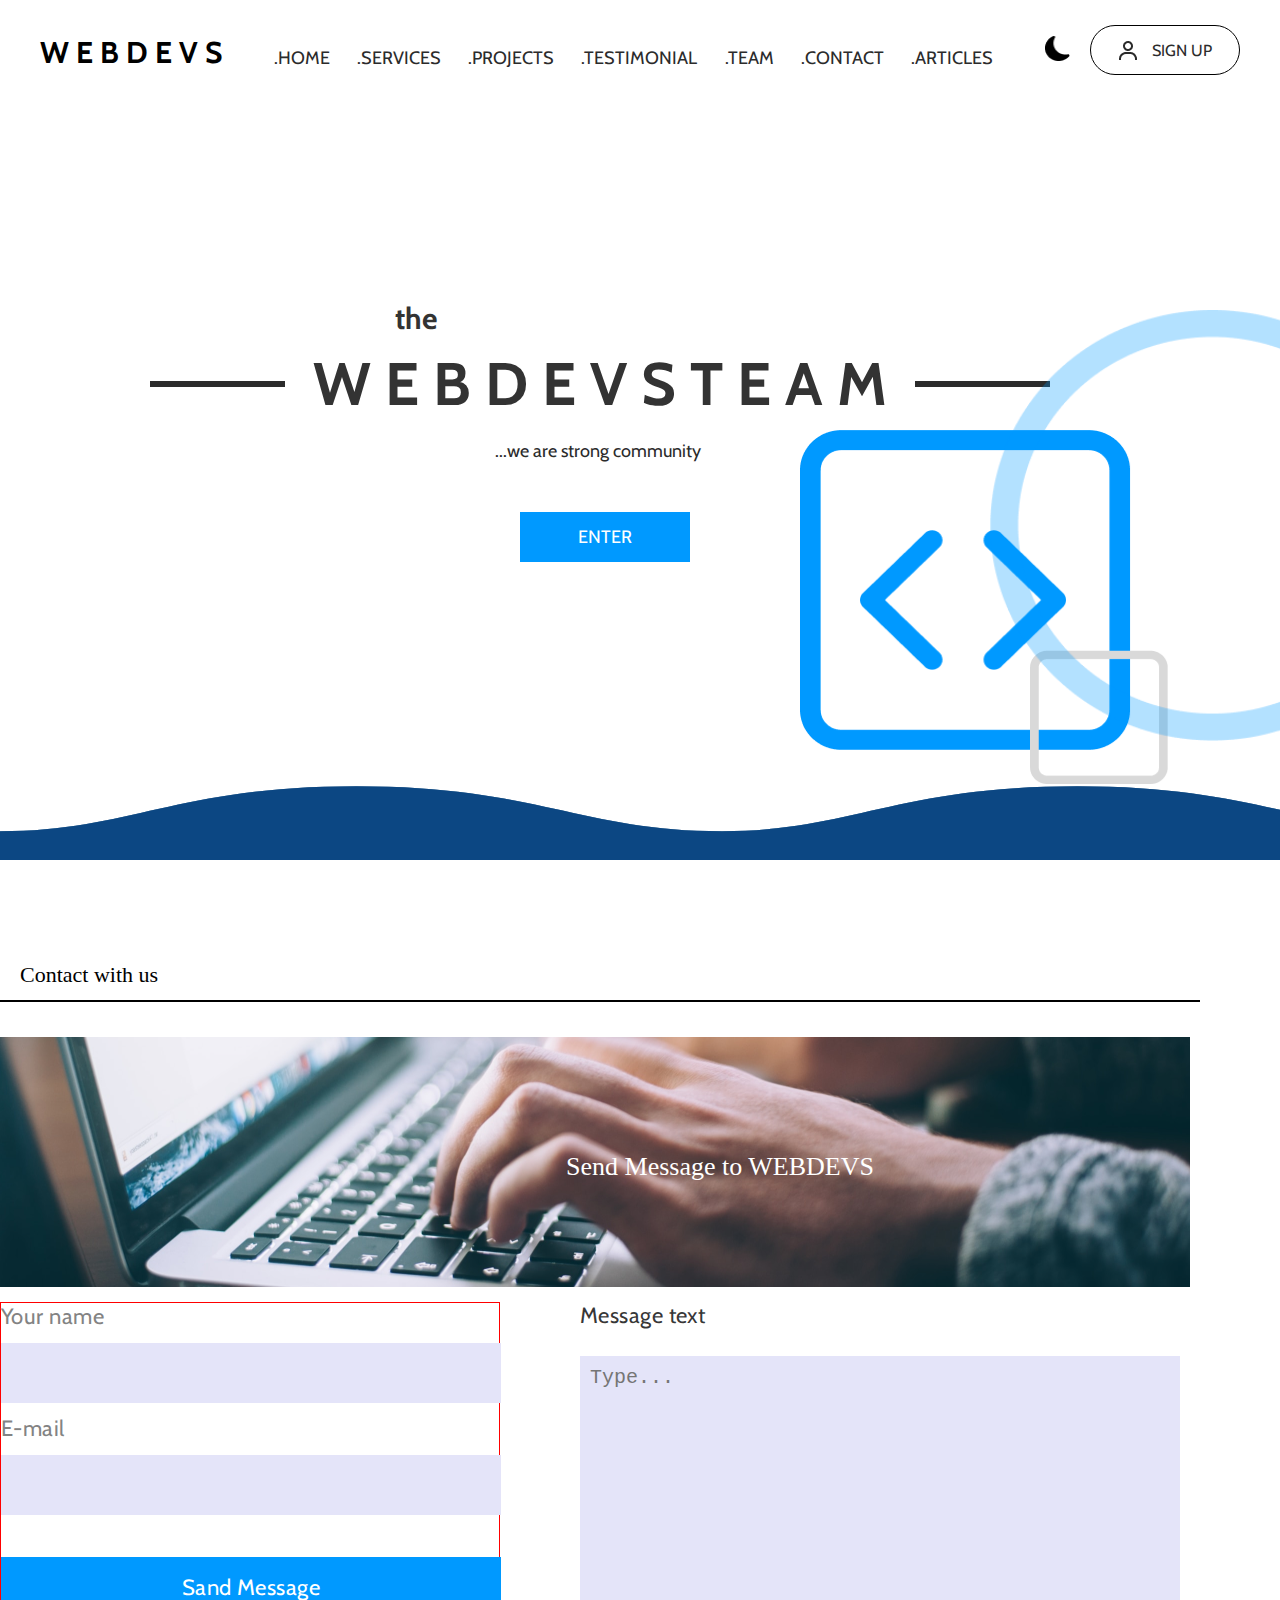
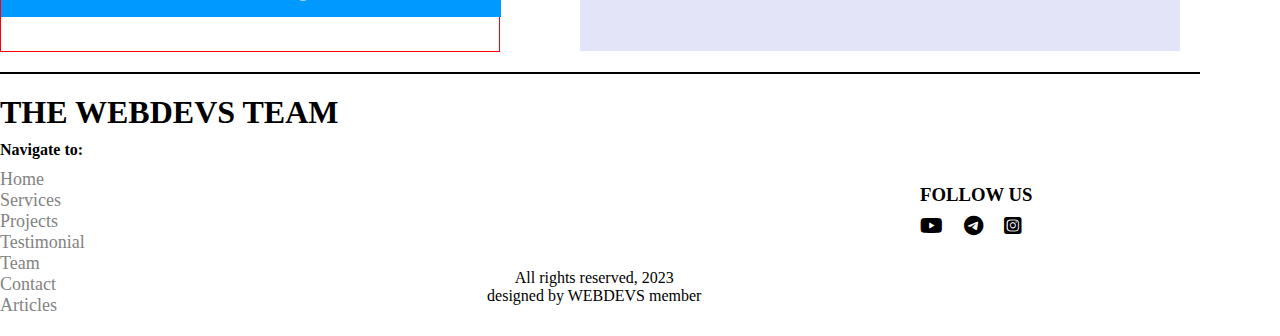
<file: index.html>
<!DOCTYPE html>
<html lang="en">

<head>
    <meta charset="UTF-8">
    <meta http-equiv="X-UA-Compatible" content="IE=edge">
    <meta name="viewport" content="width=device-width, initial-scale=1.0">
    <title>Document</title>
    <link rel="stylesheet" href="https://cdnjs.cloudflare.com/ajax/libs/font-awesome/6.2.1/css/all.min.css">
    <link href="https://cdn.jsdelivr.net/npm/bootstrap@5.3.0-alpha1/dist/css/bootstrap.min.css" rel="stylesheet"
        integrity="sha384-GLhlTQ8iRABdZLl6O3oVMWSktQOp6b7In1Zl3/Jr59b6EGGoI1aFkw7cmDA6j6gD" crossorigin="anonymous">
    <link rel="stylesheet" href="style.css">
</head>

<body>
    <!-- navbar section start -->
    <section class="navbar">
        <div class="container-nav">
            <div class="nav-item">
                <div class="nav-left">
                    <h2>W E B D E V S</h2>
                </div>
                <div class="nav-center">
                    <ul>
                        <li><a href="#">.HOME</a></li>
                        <li><a href="#">.SERVICES</a></li>
                        <li><a href="#">.PROJECTS</a></li>
                        <li><a href="#">.TESTIMONIAL</a></li>
                        <li><a href="#">.TEAM</a></li>
                        <li><a href="#">.CONTACT</a></li>
                        <li><a href="#">.ARTICLES</a></li>
                    </ul>
                </div>
                <div class="nav-right">
                    <a href="#"><img class="img-nav" src="img/Vector.png" alt=""></a>
                    <a href="#" class="img-navs none"><i class="fa-solid fa-sun"></i></a>
                    <div class="nav-icon">
                        <img src="img/Vector (1).png" alt="">
                        <a href="#">SIGN UP</a>
                    </div>
                </div>
                <div class="gamburger none">
                    <a href="" class="br">
                        <i class="fas fa-bars"></i>
                    </a>
                </div>
            </div>
        </div>
    </section>
    <!-- navbar section end -->

    <!-- moblie navbar section start -->
    <section class="mobile-nav none">
        <div class="nav-mobile">
            <div class="box">
                <h1>WEBDEVS</h1>
                <a href="" class="btn"><i class="fa-solid fa-xmark"></i></a>
            </div>
            <span>All Dapertmens</span>
            <ul>
                <li><a href="#"><i class="fa-solid fa-house"></i>HOME</a></li>
                <li><a href="#"><i class="fa-brands fa-servicestack"></i>SERVICES</a></li>
                <li><a href="#"><i class="fa-solid fa-diagram-project"></i>PROJECTS</a></li>
                <li><a href="#"><i class="fa-solid fa-address-card"></i>TESTIMONIAL</a></li>
                <li><a href="#"><i class="fa-solid fa-user-plus"></i>TEAM</a></li>
                <li><a href="#"><i class="fa-solid fa-address-book"></i>CONTACT</a></li>
                <li><a href="#"><i class="fa-solid fa-newspaper"></i>ARTICLES</a></li>
            </ul>
        </div>
    </section>
    <!-- moblie navbar section end -->

    <!-- header section start -->
    <section class="header">
        <div class="container">
            <div class="header-item">
                <div class="hed-center">
                    <div class="reselt">
                        <h3>the</h3>
                        <div class="hed-text">
                            <span></span>
                            <h2>W E B D E V S T E A M</h2>
                            <span></span>
                        </div>
                        <span class="pan">...we are strong community</span>
                        <br>
                        <a href="#" class="btn-button">ENTER</a>
                    </div>
                    <div class="img">
                        <img class="im1" src="img/Vector (2).png" alt="">
                        <img class="im2" src="img/Vector (3).png" alt="">
                        <img class="im3" src="img/Vector (4).png" alt="">
                        <img class="im4" src="img/Vector (5).png" alt="">
                    </div>
                </div>
            </div>
            <div class="ocean">
                <div class="wave"></div>
                <div class="wave"></div>
                <div class="wave"></div>
            </div>
        </div>
    </section>
    <!-- header section start -->

    <!-- our-project start -->
    <!-- <section class="our-project">
        <div class="container">
            <div class="bottom-line"></div>
            <div class="rectangle">
                <div class="left">
                    <div class="photos">
                        <div class="app">
                            <img src="img/Rectangle 9.png" alt="">
                            <div class="info-for-app">
                                <h3>React Weather App</h3>
                                <p>Beautiful weather app, download
                                    code for free. Created by WebDevs...</p>
                                <i class="fa-solid fa-circle-down">1.1 k</i>
                                <i class="fa-solid fa-eye">1.1 k</i>
                            </div>
                        </div>
                    </div>
                    <div class="photos">
                        <div class="app">
                            <img src="img/Rectangle 9.png" alt="">
                            <div class="info-for-app">
                                <h3>React Weather App</h3>
                                <p>Beautiful weather app, download
                                    code for free. Created by WebDevs...</p>
                                <i class="fa-solid fa-circle-down">1.1 k</i>
                                <i class="fa-solid fa-eye">1.1 k</i>
                            </div>
                        </div>
                    </div>
                    <div class="photos">
                        <div class="app">
                            <img src="img/Rectangle 9.png" alt="">
                            <div class="info-for-app">
                                <h3>React Weather App</h3>
                                <p>Beautiful weather app, download
                                    code for free. Created by WebDevs...</p>
                                <i class="fa-solid fa-circle-down">1.1 k</i>
                                <i class="fa-solid fa-eye">1.1 k</i>
                            </div>
                        </div>
                    </div>
                </div>
                <div class="right">
                    <div class="photos">
                        <div class="app">
                            <img src="img/Rectangle 9.png" alt="">
                            <div class="info-for-app">
                                <h3>React Weather App</h3>
                                <p>Beautiful weather app, download
                                    code for free. Created by WebDevs...</p>
                                <i class="fa-solid fa-circle-down">1.1 k</i>
                                <i class="fa-solid fa-eye">1.1 k</i>
                            </div>
                        </div>
                    </div>
                    <div class="photos">
                        <div class="app">
                            <img src="img/Rectangle 9.png" alt="">
                            <div class="info-for-app">
                                <h3>React Weather App</h3>
                                <p>Beautiful weather app, download
                                    code for free. Created by WebDevs...</p>
                                <i class="fa-solid fa-circle-down">1.1 k</i>
                                <i class="fa-solid fa-eye">1.1 k</i>
                            </div>
                        </div>
                    </div>
                    <div class="photos">
                        <div class="app">
                            <img src="img/Rectangle 9.png" alt="">
                            <div class="info-for-app">
                                <h3>React Weather App</h3>
                                <p>Beautiful weather app, download
                                    code for free. Created by WebDevs...</p>
                                <i class="fa-solid fa-circle-down">1.1 k</i>
                                <i class="fa-solid fa-eye">1.1 k</i>
                            </div>
                        </div>
                    </div>
                </div>
            </div>
            <div class="button">
                <button class="load">Load More</button>
            </div>
        </div>
    </section> -->
    <!-- our-project end -->



    <!-- ---------------- Desktop start  --------------------->
    <!-- <section class="desktop">
        <div class="container">
            <div class="box">
                <h1 class="des-h1">Testimonial</h1>
                <div class="box2">
                    <div class="main">
                        <div class="imges">
                            <img src="img/Ellipse 2.png" alt="">
                            <div class="icon">
                                <h1>Mrs Alice </h1>
                                <div class="icon1">
                                    <i class="fa-sharp fa-solid fa-star"></i>
                                    <i class="fa-sharp fa-solid fa-star"></i>
                                    <i class="fa-sharp fa-solid fa-star"></i>
                                    <i class="fa-sharp fa-solid fa-star"></i>
                                    <i class="fa-sharp fa-solid fa-star"></i>
                                </div>

                            </div>
                        </div>
                        <p class="text3">“ A really good job, all aspects of the
                            project were followed step by step,
                            thanks... “</p>
                    </div>
                    <div class="main main2">
                        <div class="imges">
                            <img src="img/Ellipse 2.png" alt="">
                            <div class="icon">
                                <h1>Mrs Alice </h1>
                                <div class="icon1">

                                    <i class="fa-sharp fa-solid fa-star"></i>
                                    <i class="fa-sharp fa-solid fa-star"></i>
                                    <i class="fa-sharp fa-solid fa-star"></i>
                                    <i class="fa-sharp fa-solid fa-star"></i>
                                    <i class="fa-sharp fa-solid fa-star"></i>
                                </div>


                            </div>

                        </div>
                        <p class="text3">“ A really good job, all aspects of the
                            project were followed step by step,
                            thanks... “</p>
                    </div><br>
                </div>
                <div id="main">
                    <div class="form">
                        <form action="" onsubmit="return sendtelegram()">
                            <label for="#">Your name</label><br>
                            <input type="text" name="name" id="name" placeholder="Ismingiz" required><br><br>
                            <input type="email" name="email" id="email" placeholder="Email manzilingiz"> <br> <br>
                            <i class="fa-sharp fa-solid fa-star"></i>
                            <i class="fa-sharp fa-solid fa-star"></i>
                            <i class="fa-sharp fa-solid fa-star"></i>
                            <i class="fa-sharp fa-solid fa-star"></i>
                            <i class="fa-sharp fa-solid fa-star"></i><br><br>
                            <button type="submit" value="Yuborish" id="btn">seed</button>
                        </form>
                    </div>
                    <label for="" class="name">Your comment</label>
                    <textarea class="textarea" name="message" id="message" cols="45" rows="10"
                        placeholder="Izoh qoldiring" required></textarea> <br> <br>
                </div><br><br><br><br>
                <hr><br><br><br><br>
                <div class="desktop2">
                    <div class="circle">
                        <img src="img/tirnoq.svg" alt="" class="circle-img">
                    </div>
                    <div class="text">
                        <h1>We are
                            Web developers team
                            from Uzbekistan.</h1>
                        <div class="img-op">
                            <div id="carouselExample" class="carousel slide men">
                                <div class="carousel-inner">
                                    <div class="carousel-item active">
                                        <img src="img/men.jpg" alt="">
                                        <p>
                                            Shoxaken shox <br>
                                            <span>Frontend dev</span>
                                        </p>
                                    </div>
                                    <div class="carousel-item">
                                        <img src="img/men.jpg" alt="">
                                        <p>
                                            Shoxaken shox <br>
                                            <span>Frontend dev</span>
                                        </p>
                                    </div>
                                    <div class="carousel-item">
                                        <img src="img/men.jpg" alt="">
                                        <p>
                                            Shoxaken shox <br>
                                            <span>Frontend dev</span>
                                        </p>
                                    </div>
                                </div>
                                <button class="carousel-control-prev" type="button" data-bs-target="#carouselExample"
                                    data-bs-slide="prev">
                                    <span class="carousel-control-prev-icon " aria-hidden="true "></span>
                                    <span class="visually-hidden ">Previous</span>
                                </button>
                                <button class="carousel-control-next" type="button" data-bs-target="#carouselExample"
                                    data-bs-slide="next">
                                    <span class="carousel-control-next-icon" aria-hidden="true"></span>
                                    <span class="visually-hidden">Next</span>
                                </button>
                            </div>
                        </div>
                    </div>
                </div>
            </div>
        </div>
    </section> -->
    <!-- --------------------  Desktop end  --------------------- -->


    <!-- contact section start -->
    <section class="Contact">
        <div class="container">
            <div class="contact-new">
                <div class="three-p">
                    <p class="p1">Contact with us</p>
                    <p class="p2"></p>
                </div>
                <div class="img-text">
                    <p class="text">Send Message to WEBDEVS</p>
                    <div class="img">
                        <img class="img" src="img/Rectangle 15.png" alt="">
                    </div>
                </div>
            </div>


            <div class="contact-about">
                <div class="right-tugash">
                    <form action="">
                        <div class="inp-p1">
                            <p class="right-p1">Your name</p>
                            <input type="text">
                        </div>
                        <div class="inp-p1">
                            <p class="right-p2">E-mail</p>
                            <input type="email">
                        </div>
                    </form>
                    <button class="btn-tugash">Sand Message</button>
                </div>
                <div class="left-tugash">
                    <p>Message text</p>
                    <textarea class="textarea" style="resize:none" cols="0" rows="0" placeholder="Type..."></textarea>
                </div>
            </div>
            <div class="box1-tugash">
                <p class="chziq"></p>
                <div class="box2-tg">
                    <div class="right1-tugash">
                        <h1>THE WEBDEVS TEAM</h1>
                        <h4 class="box2-h4">Navigate to:</h4>
                        <p>Home</p>
                        <p>Services</p>
                        <p>Projects</p>
                        <p>Testimonial</p>
                        <p>Team</p>
                        <p>Contact</p>
                        <p>Articles</p>
                    </div>
                    <div class="center1-tugash">
                        <p class="center1-p">All rights reserved, 2023</p>
                        <p>designed by WEBDEVS member</p>
                    </div>
                    <div class="left1-tugash">
                        <ul>
                            <h3>FOLLOW US</h3>
                            <i class="fa-brands fa-youtube"></i>
                            <i class="fa-brands fa-telegram"></i>
                            <i class="fa-brands fa-square-instagram"></i>

                        </ul>

                    </div>
                </div>
            </div>
        </div>
    </section>
    <!-- contact section end-->




    <script src="https://cdn.jsdelivr.net/npm/bootstrap@5.3.0-alpha1/dist/js/bootstrap.bundle.min.js"
        integrity="sha384-w76AqPfDkMBDXo30jS1Sgez6pr3x5MlQ1ZAGC+nuZB+EYdgRZgiwxhTBTkF7CXvN"
        crossorigin="anonymous"></script>
    <script src="https://ajax.googleapis.com/ajax/libs/jquery/3.5.1/jquery.min.js"></script>
    <script src="app.js"></script>
</body>

</html>
</file>
<file: style.css>
@import url('https://fonts.googleapis.com/css2?family=Cabin:wght@400;500;600;700&display=swap');
*{
  padding: 0;
  margin: 0;
  box-sizing: border-box;
  list-style-type: none;
  text-decoration: none;
}


/* navbar start */
.nav-item{
  margin: 0 auto;
  display: flex;
  align-items: center;
  justify-content: space-between;
  position: relative;
  padding: 25px 0;
  width: 100%;
}
.nav-left h2{
  font-family: 'Cabin', sans-serif;
  font-size: 30px;
  margin-top: 5px;
}
.nav-center{
  width: 60%;
}
.nav-center ul{
  display: flex;
  /* border: 1px solid red; */
  justify-content: space-between;
  margin-top: 15px;
}
.nav-center ul li a{
  font-size: 18px;
  color: #2B2B2B;
  font-family: 'Cabin', sans-serif;
  text-decoration: none;
}
.nav-right{
  display: flex;
  align-items: center;
}
.nav-right .img-nav{
  width: 25px;
  height: 25px;
  margin-right: 20px;
}
.nav-right .nav-icon{
  border: 1px solid black;
  width: 150px;
  height: 50px;
  display: flex;
  justify-content: center;
  align-items: center;
  border-radius: 25px;
}
.nav-right .nav-icon img{
  width: 18px;
  height: 19px;
  margin-right: 15px;
}
.nav-right .nav-icon a{
  color:#2B2B2B;
  font-family: 'Cabin', sans-serif;
  text-decoration: none;
}
/* navbar end */

/* header start */
.header{
  margin-top: 200px;
}
.container-nav{
  width: 100%;
  max-width: 1440px;
  margin-inline: auto;
  padding-inline: 40px;
}
.header-item{
  position: relative;
}
.hed-center{
  display: flex;
  justify-content: center;
  align-items: center;
}
.reselt{
  margin: 0 auto;
  width: 900px;
}
.hed-center h3{
  font-size: 30px;
  font-family: 'Cabin', sans-serif;
  color: #333333;
  margin-left: 245px;
  margin-bottom: 10px;
}
.hed-center .hed-text{
  display: flex;
  align-items: center;
  margin-bottom: 20px;
  justify-content: space-between;
}
.hed-center .hed-text h2{
  font-family: 'Cabin', sans-serif;
  font-size: 60px;
  color: #333333;
}
.hed-center .hed-text span{
  border: 3px solid #2B2B2B;
  width: 135px;
  height: 0px;
}
.hed-center .reselt .pan{
  font-family: 'Cabin', sans-serif;
  font-size: 18px;
  color: #2B2B2B;
  margin-left: 345px;
}
.hed-center .reselt .btn-button{
  font-size: 18px;
  font-family: 'Cabin', sans-serif;
  background-color: #0099FF;
  width: 170px;
  height: 50px;
  display: flex;
  align-items: center;
  color: #fff;
  justify-content: center;
  margin-left: 370px;
  margin-top: 50px;
}
.img{
  position: absolute;
  top: 130px;
  left: 800px;
  right: 0;
  flex-wrap: wrap;
  /* display: none; */
}
.im2{
  width: 331px;
}
.img .im1{
  position: absolute;
  top: 100px;
  left: 60px;
  right: 0;
  width: 206px;
}
.img .im3{
  position: absolute;
  top: 220px;
  left: 230px;
  right: 0;
  width: 138px;
}
.img .im4{
  position: absolute;
  top: -120px;
  left: 190px;
  right: 0;
  width: 320px;
}
/* * for the pen */
html, body {
margin: 0;
min-height: 100%;
background-color: #ffffff;
}
/* waves */
.ocean {
height: 80px; /* change the height of the waves here */
width: 100%;
position: absolute;
bottom: 0;
top: 780px;
left: 0;
right: 0;
overflow-x: hidden;
}
.wave {
background: url("data:image/svg+xml,%3Csvg xmlns='http://www.w3.org/2000/svg' viewBox='0 0 800 88.7'%3E%3Cpath d='M800 56.9c-155.5 0-204.9-50-405.5-49.9-200 0-250 49.9-394.5 49.9v31.8h800v-.2-31.6z' fill='%23003F7C'/%3E%3C/svg%3E");
position: absolute;
width: 200%;
height: 100%;
animation: wave 10s -3s linear infinite;
transform: translate3d(0, 0, 0);
opacity: 0.8; 
}
.wave:nth-of-type(2) {
bottom: 0;
animation: wave 18s linear reverse infinite;
opacity: 0.5;
}
.wave:nth-of-type(3) {
bottom: 0;
animation: wave 20s -1s linear infinite;
opacity: 0.5;
}

@keyframes wave {
  0% {transform: translateX(0);}
  50% {transform: translateX(-25%);}
  100% {transform: translateX(-50%);}
}
/* ocean end */

/* header end */







/* mobile navbar start */
.mobile-nav{
  position: absolute;
  z-index: 1;
  top: 0;
  
}
.mobile-nav .nav-mobile{
  height: 100vh;
  /* border: 1px solid black; */
  width: 320px;
  background-color: black;
  /* text-align: center; */
}
.mobile-nav .nav-mobile .box{
  height: 120px;
  background-color: #0099FF;
  border-radius: 0px 0px 70px;
  margin-bottom: 25px;
  display: flex;
  justify-content: center;
  align-items: center;
}
.mobile-nav .nav-mobile .box h1{
  font-size: 30px;
  font-family: 'Cabin', sans-serif;
  color: #fff;
  margin-right: 70px;
}
.mobile-nav .nav-mobile .box .btn i{
  color: #fff;
  padding: 10px 15px;
}
.mobile-nav .nav-mobile .box .btn i:hover{
  background-color: #f2f3f5;
  border-radius: 50px;
  color: black;
}
.mobile-nav .nav-mobile span{
  display: block;
  margin: 0 auto;
  background-color: #f2f3f5;
  height: 50px;
  font-family: 'Cabin', sans-serif;
  width: 90%;
  display: block;
  display: flex;
  justify-content: center;
  align-items: center;
  font-size: 20px;
  margin-bottom: 20px;
}
.mobile-nav .nav-mobile ul{
  /* border: 1px solid red; */
  width: 90%;
  margin: 0 auto;
}
.mobile-nav .nav-mobile ul li a{
  color: #fff;
  font-family: 'Cabin', sans-serif;
  font-size: 20px;
}
.mobile-nav .nav-mobile ul li a i{
  margin-right: 15px;
}
/* mobile navbar end */







.none{
  display: none;
}
.img-navs i{
  font-size: 30px;
}
/* responsive start */
@media only screen and (max-width: 1130px){
  .nav-center ul li a{
      font-size: 15px;
  }
}
@media only screen and (max-width: 850px){
  .gamburger{
      display: block;
  }
  .nav-center ul li a{
      display: none;
  }
  .nav-right .nav-icon{
      display: none;
  }
  .reselt{
      margin-left: 150px;
  }
  .hed-center h3{
      font-size: 33.8382px;
  }
  .hed-center .hed-text h2{
      font-size: 77px;
      width: 391px;
  }
  .hed-center .reselt .pan{
      font-size: 28px;
      margin-left: 70px;
  }
  .img{
      position: absolute;
      top: 130px;
      left: 350px;
      right: 0;
  }
  .im2{
      width: 203px;
      position: absolute;
      top: 0;
      left: 150px;
  }
  .img .im1{
      position: absolute;
      top: 60px;
      left: 190px;
      right: 0;
      width: 126px;
  }
  .img .im3{
      position: absolute;
      top: 140px;
      left: 290px;
      right: 0;
      width: 85px;
  }
  .img .im4{
      position: absolute;
      /* border: 1px solid red; */
      top: -140px;
      left: 190px;
      right: 0;
      width: 238px;
  }
  .reselt{
      width: 391px;
      margin-right: 450px;
      margin-top: 160px;
  }
  .hed-center .reselt .btn-button{
      margin-left: 230px;
      margin-top: 50px;
  }
  .ocean{
      margin-top: 250px;
  }
  .hed-text span{
     display: none;
  }
  .nav-right .img-nav{
      margin-right: 0px;
  }
  .ba i{
      font-size: 28px;
  }
}
@media only screen and (max-width: 450px){
  .img{
      position: absolute;
      top: -60px;
      left: -20px;
  }
  .img .img4{
      width: 158px;
  }
  .container{
      padding: 15px;
  }
  .nav-left h2{
      font-size: 20px;
  }
  .hed-center .reselt h3{
      font-size: 24px;
      margin-left: 180px;
  }
  .header-item .reselt{
      margin-top: 150px;
  }
  .hed-center .reselt .hed-text{
      margin-left: 180px;
      width: 264px;
  }
  .hed-center .reselt .hed-text h2{
      font-size: 48px;
  }
  .hed-center .reselt .pan{
      font-size: 14px;
      width: 198px;
      margin-left: 220px;
  }
  .hed-center .reselt .btn-button{
      margin-left: 250px;
  }
}    
@media only screen and (max-width: 415px){
  .img{
      position: absolute;
      top: -60px;
      left: -37px;
  }
}
@media only screen and (max-width: 400px){
  .img{
      position: absolute;
      top: -60px;
      left: -70px;
  }
  .img .img4{
      width: 158px;
      height: 158px;
  }
  .container{
      padding: 15px;
  }
  .nav-left h2{
      font-size: 20px;
  }
  .hed-center .reselt h3{
      font-size: 24px;
      margin-left: 180px;
  }
  .header-item .reselt{
      margin-top: 150px;
  }
  .hed-center .reselt .hed-text{
      margin-left: 180px;
      width: 264px;
  }
  .hed-center .reselt .hed-text h2{
      font-size: 48px;
  }
  .hed-center .reselt .pan{
      font-size: 14px;
      width: 198px;
      margin-left: 220px;
  }
  .hed-center .reselt .btn-button{
      margin-left: 250px;
  }
}

/* responsive end */




/* black start */
.black{
  background-color: black;   
}
.black .nav-item .nav-left h2{
  color: #fff;
}
.black .nav-item .nav-center ul li a{
  color: #fff;
}
.black .nav-item .nav-right .img-nav{
  border: 1px solid red;
}
.black .nav-item .nav-right a{
  color: #fff;
}
.black .hed-center .reselt h3{
  color: #Fff;
}
.black .hed-center .hed-text h2{
  color: #Fff;
}
.black .hed-center .hed-text span{
  border: 3px solid #fff;
}
.black .hed-center .pan{
  color: #fff;
}
/* black end */



/* our-project start */
.our-project{
  margin-top: 350px;
}
.line-up{
  display: flex;
  justify-content: space-between;
}

.line-up .icons ul{
  display: flex;
 
}
.line-up .icons ul li a{
  color: #000;
  font-family: 'Poppins', sans-serif;
}
.line-up .icons ul li{
  padding: 8px;

}

.container .bottom-line{
  border-bottom: 1px solid #000 ;
  padding-top: 5px;
  /* padding-bottom: 5px; */
}
.container .line-bottom .words ul{
  display: flex;
}
.container .line-bottom .words ul h2{
  position: absolute;
  width: 72px;
  height: 30px;
  font-family: 'Poppins', sans-serif;
  padding-top: 7px;
  font-style: normal;
  font-weight: 700;
  font-size: 20px;
  line-height: 30px;
  
  letter-spacing: 0.02em;
  
  color: #000000;
}
.container .line-bottom .words ul li a{
  color: #000;
  font-family: 'Poppins', sans-serif;
}
.container .line-bottom .words ul li{
  margin: 15px;
  margin-left: 70px;
}
.container .photos .app{
  display: flex;
  width: 525px;
  
}

.container .photos .app .info-for-app{
 margin-left: 20px;
}
.container .photos .app .info-for-app h3{
  margin: 15px;
  font-family: 'Poppins', sans-serif;
}
.container .photos .app .info-for-app p{
  margin: 15px;
}
.container .photos .app .info-for-app i{
  margin-left: 15px;
  
}
.container .rectangle{
  display: flex;
  margin: 0 auto;
  width: 85%;
  justify-content: space-between;
}
.container .rectangle .photos{
  padding-top: 35px;
  width: 524px;
}
.container .rectangle .photos h3{
  font-family: 'Poppins', sans-serif;
}
.container .rectangle .right{
  margin-left: 50px;
}
.container .button .load{
  border: 1px solid #000000
  75%;
  padding: 10px;
  font-size: 14px;
  width: 145px;
  height: 35px;
  background-color: #fff;
  cursor: pointer;
  color: rgba(0, 0, 0, 0.75);;
}
.container .button{
  padding-top: 50px;
  display: flex;
  align-items: center;
  justify-content: center;
}
/* <---------------------- Our project end ----------------------->*/









/*< ----------------------- Contact start -------------------> */
.contact-new .three-p .p1 {
  padding-right: 20px;
  padding-left: 20px;
  font-style: normal;
  font-weight: 500;
  font-size: 22px;
  width: 100%;
}

.contact-new .three-p .p2 {
  border: 1px solid black;
  width: 1200px;
  margin-top: 1%;
  /* margin-bottom: 1%; */
  width: 100%;
}

.contact-new .img-text {
  position: relative;
  /* border: 1px solid red; */
  display: flex;
  text-align: center;
}

.contact-new .img-text img {
  /* border: 1px solid red; */
  position: absolute;
  left: -810px;
  width: 1200px;
  right: 0;
  top: -95px;
  display: flex;
  align-items: center;
  justify-content: center;
  }

.contact-new .img-text p {
  position: absolute;
  width: 50%;
  font-weight: 500;
  top: 150px;
  left: 35%;
  font-size: 26px;
  z-index: 1;
  color: rgb(255, 255, 255);
}
.Contact{
  /* border: 1px solid red; */
  margin-top: 400px;
}
.container{
  /* border: 1px solid red; */
  width: 1200px;
}
.contact-about {
  /* border: 1px solid red; */
  display: flex;
  width: 1200px;  
  height: 350px;
  margin-top: 300px;
  padding-bottom: 60px;
}

.contact-about .right-tugash {
  border: 1px solid red;
  width: 500px;
  height: 350px;
}

.contact-about .right-tugash p {
  font-family: 'Cabin';
  font-style: normal;
  font-weight: 400;
  font-size: 22px;
  line-height: 27px;
  letter-spacing: 0.02em;
  color: rgba(0, 0, 0, 0.8);
  color: #838383;
}

.contact-about .right-tugash input {
  padding: 10px;
  margin-top: 13px;
  margin-bottom: 12px;
  border: #E4E4F9;
  font-size: 20px;
  outline: blue;
  background: #E4E4F9;
  width: 500px;
  height: 60px;
}

.contact-about .right-tugash button {
  border: none;
  outline: none;
  color: #FFFFFF;
  background-color: #0099FF;
  margin-top: 30px;
  width: 500px;
  height: 60px;
  font-family: 'Cabin';
  font-style: normal;
  font-weight: 400;
  font-size: 22px;
  line-height: 27px;
  letter-spacing: 0.02em;
  cursor: pointer;
  color: #FFFFFF;
}
.contact-about .right-left {
  width: 600px;
  height: 237px;
}
.contact-about .left-tugash {
  /* border: 1px solid red; */

  flex-wrap: wrap;
  width: 600px;
  height: 400px;
  margin-left: 80px;
} 

/* iPad */
@media only screen and (max-width: 850px) {
  .contact-about .left-tugash {
    position: absolute;
    top: 600px;
    width: 790px;
    margin-left: 0px;
    margin-top: 0;
  }

  .contact-about .right-tugash button {
    position: absolute;
    top: 910px;
    z-index: 1;
  }
  .contact-new .img-text .text{
    display: none;
  }
  .contact-about .left-tugash .textarea {
    width: 790px;
  }
}
/* iPad */


/* iphone */
@media (max-width: 430px) {
.contact-new .img-text img {
  padding: 0;
}
  .contact-about {
    margin-top: 70px;
  }

  .contact-about .left-tugash {
    top: 370px;
  }

  .contact-about .right-tugash input {
    width: 345px;
    height: 50px;
  }

  .contact-about .right-tugash .inp-p1 {
    margin-top: 5px;
    margin-bottom: 15px;
  }

  .contact-about p {
    font-weight: 400;
    font-size: 18px;
    line-height: 22px;
    margin-bottom: 0px;
  }

  .contact-about .left-tugash .textarea {
    width: 345px;
    height: 260px;
  }
.contact-new .img-text .text{
  display: none;
}
  .contact-about .right-tugash button {
    width: 345px;
    height: 50px;
    position: absolute;
    top: 670px;
  }
  
}
/* iphone */
.contact-about .left-tugash p {
  margin-bottom: 12px;
  font-weight: 500;
  font-family: 'Cabin';
  font-style: normal;
  font-weight: 400;
  font-size: 22px;
  line-height: 27px;
  letter-spacing: 0.02em;
  color: rgba(0, 0, 0, 0.8);
}

.contact-about .left-tugash textarea {
  /* border: 1px solid red; */
  outline: none;
  border: none;
  font-size: 20px;
  background: #E4E4F9;
  width: 600px;
  height: 295px;
  padding: 10px;
  margin-top: 15px;
}

.box1-tugash {
  margin: 0 auto;
}
.box1-tugash .chziq{
  width: 1200px;
  margin-top: 20px;
  margin-bottom: 20px;
  border: 1px solid #000000;
}
.box2-tg {
  display: flex;
  justify-content: space-between;
  padding-bottom: 20px;
}
.right1-tugash h1 {
  margin-bottom: 10px;

}
.right1-tugash .box2-h4 {
  margin-bottom: 10px;
}
.right1-tugash p {
  font-size: 18px;
  font-weight: 500;
  color: #838383;
}
.center1-tugash .center1-p {
  text-align: center;
  margin-top: 175px;
}
.left1-tugash {
  position: relative;
  width: 350px;
}
.left1-tugash ul {
  margin-top: 90px;
  margin-left: 70px;
}
.left1-tugash i{
  margin: 10px 17px 10px 0px;
  font-size: 20px;
}
/*< ----------------------- Contact end -------------------> */






/* <!-- --------------------desktop start  -------------------> */
/* .box2{
  margin: 0 auto;
  max-width: 1200px;
  display: flex;
  justify-content: space-between;
}
.main2{
  margin-left: 100px;
}
.icon h1{
  flex-wrap: wrap;
  margin-left: 50px;
  margin-top: 50px;
}
.icon1{
  width: 150px;
  margin-left: 50px;
}
.icon1 i{
  flex-wrap: wrap;
  color: #FFC700;
  font-size: 20px;
}
.imges{
  flex-wrap: wrap;
  display: flex;
}

.main{
  border-radius: 30px;
  flex-wrap: wrap;
  padding: 25px;
  margin-top: 40px;
  border: 2px solid #E7E7E7;
  max-width: 500px;
}
.main {
  position: relative;
  flex-wrap: wrap;
  left: -10px;
} 
.text3{
  margin-top: 20px;
  width: 300px;
}

#main{
  position: relative;
  top: 50px;
  margin: 0 auto;
  width: 900px;
  display: flex;
  justify-content: space-between;
}
.name{
  position: relative;
  left: 200px;
  top: -20px;
}
#main textarea{
  resize: none;
}
#main label{
  font-size: 15px;
  color: #c0b8b8;
}
#main input{
  padding: 7px;
}
#main i{
  color: #D9D9D9;
  font-size: 25px;
}
#main button{
  width: 180px;
  height: 40px;
  border-radius: 5px;
  color: #fff;
  border: none;
  background-color: #0099FF;
}
hr{
  margin: 0 auto;
  width: 1120px;
}


.box{
  margin-top: 100px;
}
.des-h1{
  border-bottom: 1px solid #000000;
  margin-bottom: 20px;
}
.box2 .main{
  margin: 0 auto; 
  width: 50%;
}

.circle{
  width: 100px;
  flex-wrap: wrap;
  height: 100px;
  border-radius: 50%;
  background-color: #3B3B3B;
  display: flex;
  justify-content: space-between;
  align-items: center;
  
}
.circle-img{
  padding: 16px;

  border-radius: 50%;
  transform: rotateY(45deg);
}
.desktop2{
  margin: 0 auto;
  width: 1120px;
}
.circle p{
  flex-wrap: wrap;
  margin-top: 50px;
  margin-left: 10px;

  font-size: 100px;
  color: #fff;
}
.text h1{
  flex-wrap: wrap;
  max-width: 468px;

  margin-top: 100px;
}
.text img{
  flex-wrap: wrap;
  margin-top: -100px;
  width: 300px;

}
.text{
  max-width: 1168px;
  display: flex;
  justify-content: space-between;
}
.img p{
  position: relative;
  left: 0px;
  font-size: 26.4px;

  width: 300px;
  height: 100px;
  text-align: center;
  background-color: #FCFCFC;
}
.img span{
  font-size: 16px;

} 
.carousel-inner{
  display: flex;

}
.inner2{
  display: none;

}
@media (max-width:900px){
  .main2{
      display: none;
  }

}
@media (max-width:900px){
  .main{
      margin: 0 auto;
  }

}
@media (max-width:400px){
  .form form{
      position: relative;
      left: -200px;
  }

}
@media (max-width:900px){
  textarea{
      height: 250px;
      margin-right: 210px;
      margin-top: 200px;
     margin-left: -1000px;
  }
}
@media (max-width:400px){
  .textarea{
      position: relative;
      left: 25px;
  }
}
@media (max-width:900px){
  .form  #btn{
      z-index: 2;
      margin-top: 300px;
  }
}
@media (max-width:900px){
  .circle{
      display: none;

  }
}
@media (max-width:900px){
  .text h1{
      display: none;

  }
}
@media (max-width:900px){
  .name{
      position: relative;
      top: 180px;
      left: -350px;
  }
}
@media (max-width:900px){
  .form{
      position: relative;
      left: 200px;
  }
}
@media (max-width:900px){
  textarea{
      position: relative;
      left: 200px;
  }
}
@media (max-width:900px){
  .img{
      margin-top: -200px;
      padding: 200px;
      width: 200px;
      position: relative;
      left: -210px;
  }
}
@media (max-width:400px){
 .img #carouselExample{
   padding: 60px 60px 60px 60px;
      width: 400px; 
      position: relative;
      left: -7px;
  }
}
@media (max-width:400px){
 .img .carousel-item{
     position: relative;
      left: 50px;
  }
}
@media (max-width:400px){
 .img .carousel-item p{
     position: relative;
      left: -40px;
   
  }
}

@media (max-width:400px){
 .img .carousel-inner{
     position: relative;
      left: -25px;
  }
}
@media (max-width:900px){
  .form  i{
      margin-top: 0px;
     margin: 0 auto;

  }
}

.carousel-item{
  position: relative;
  left: 200px;
}
#carouselExample{
  position: relative;
  width: 700px;
}
.carousel-control-prev-icon{
  width: 50px;
  height: 50px;
  padding: 15px;
  background-color: #0099FF;
}
.carousel-control-next-icon{
  width: 50px;
  height: 50px;
  background-color: #0099FF;
}


.strel-left{
  cursor: pointer;
  position: relative;
  top: 100px;
  left: 1150px;
  height: 100px;
  width: 100px;
}
 */


/* <!-- --------------------desktop end  -------------------> */
</file>
